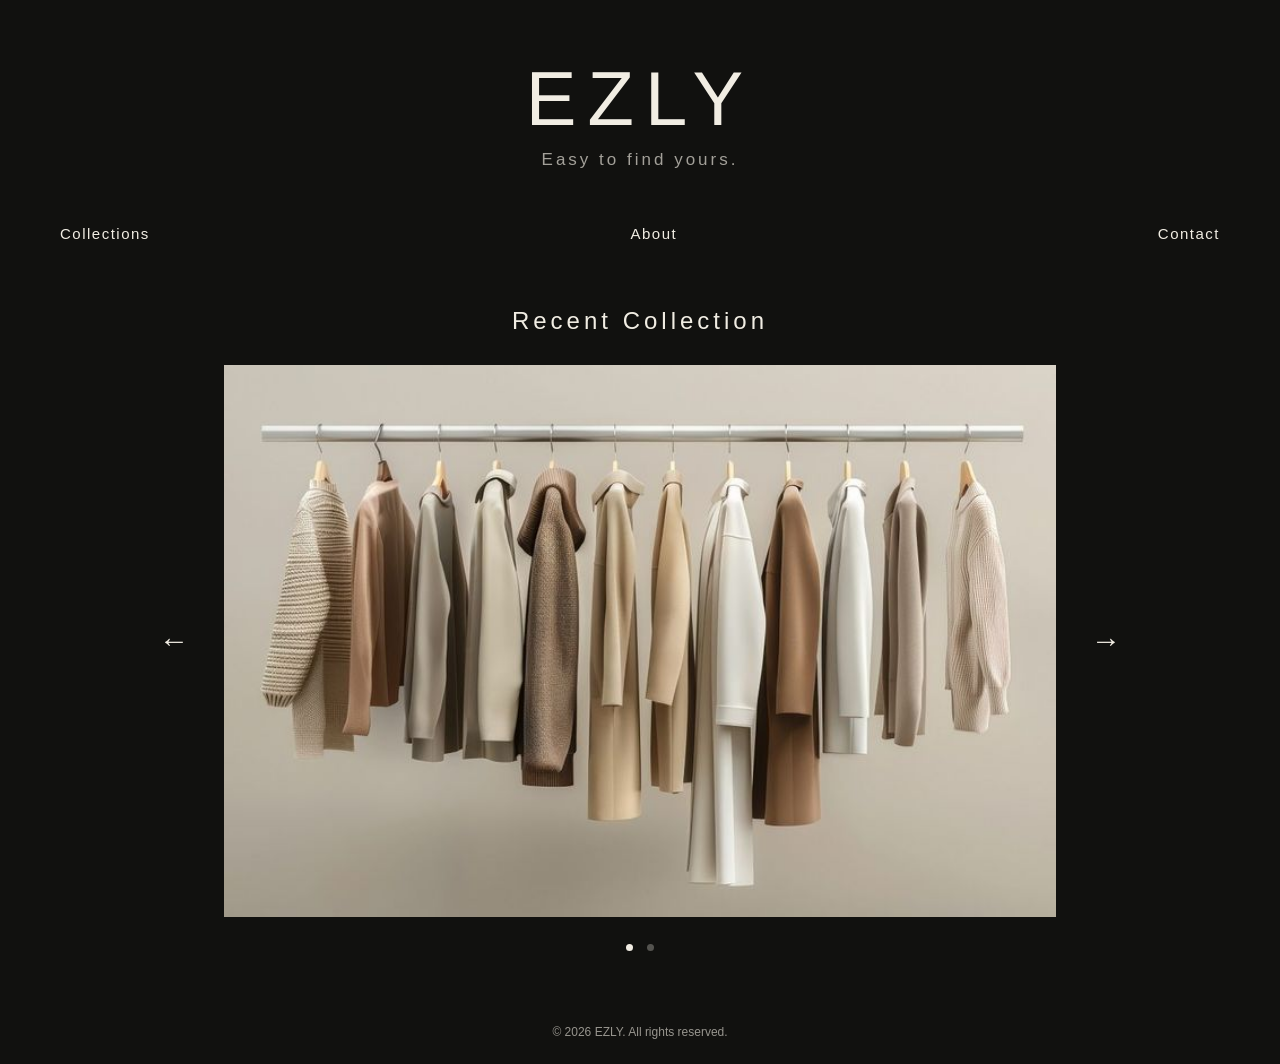
<file: index.html>
<!DOCTYPE html>
<html>

<head>

    <meta charset="UTF-8">

    <meta name="viewport" content="width=device-width, initial-scale=1.0">

    <title>EZLY</title>

    <link rel="stylesheet" href="style.css">

</head>

<body>

    <header>

        <h1>EZLY</h1>

        <p class="tagline">Easy to find yours.</p>

    </header>


    <nav class="main-nav">

        <a href="collections.html">Collections</a>

        <a href="about.html">About</a>

        <a href="contact.html">Contact</a>

    </nav>


    <main>

        <section class="recent-collection">

            <h2>Recent Collection</h2>


            <div class="slider">

                <button
                    class="slider-button previous"
                    onclick="previousImage()">
                    &#8592;
                </button>


                <img
                    id="slider-image"
                    src="collection-1.jpg"
                    alt="EZLY Recent Collection"
                >


                <button
                    class="slider-button next"
                    onclick="nextImage()">
                    &#8594;
                </button>

            </div>


            <div class="slider-dots">

                <span
                    class="dot active"
                    onclick="showImage(0)">
                </span>

                <span
                    class="dot"
                    onclick="showImage(1)">
                </span>

            </div>

        </section>

    </main>


    <footer>

        <p>© 2026 EZLY. All rights reserved.</p>

    </footer>


    <script src="script.js"></script>

</body>

</html>
</file>
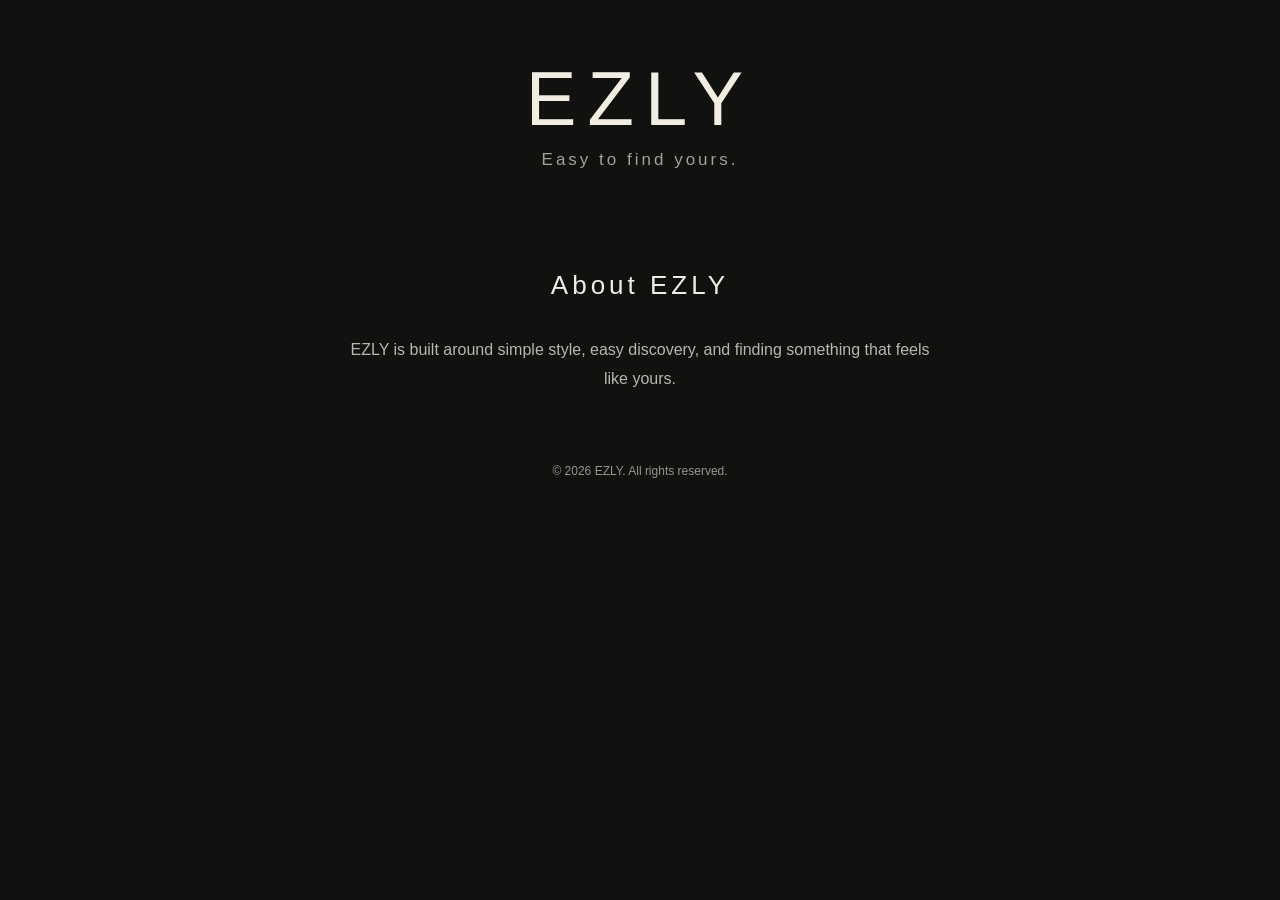
<file: about.html>
<!DOCTYPE html>
<html>

<head>

    <meta charset="UTF-8">

    <meta name="viewport" content="width=device-width, initial-scale=1.0">

    <title>About — EZLY</title>

    <link rel="stylesheet" href="style.css">

</head>

<body>

    <header>

        <h1>EZLY</h1>

        <p class="tagline">Easy to find yours.</p>

    </header>


    <main>

        <section class="info-page">

            <h2>About EZLY</h2>

            <p>
                EZLY is built around simple style,
                easy discovery, and finding something
                that feels like yours.
            </p>

        </section>

    </main>


    <footer>

        <p>© 2026 EZLY. All rights reserved.</p>

    </footer>

</body>

</html>
</file>
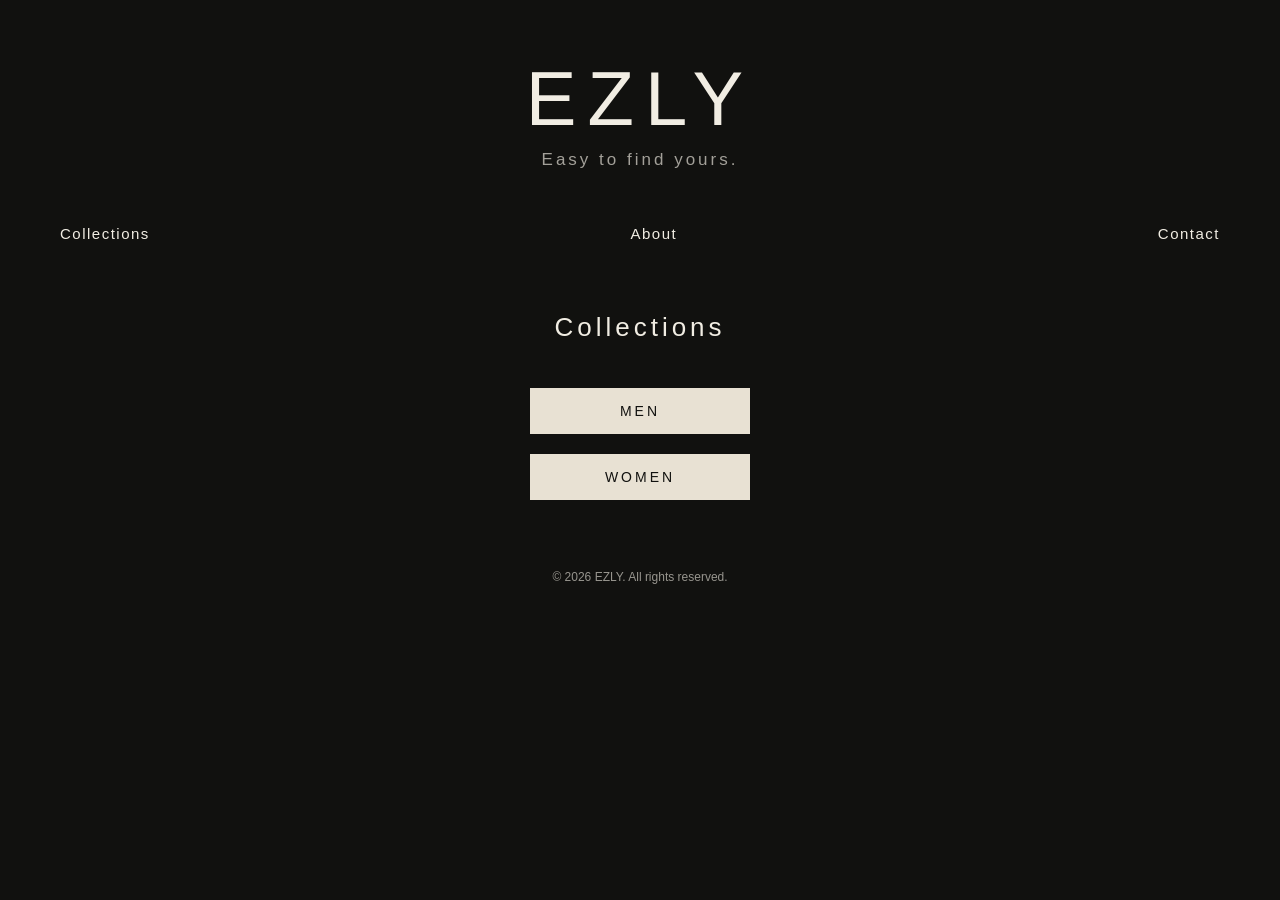
<file: collections.html>
<!DOCTYPE html>
<html>

<head>

    <meta charset="UTF-8">

    <meta name="viewport" content="width=device-width, initial-scale=1.0">

    <title>Collections — EZLY</title>

    <link rel="stylesheet" href="style.css">

</head>

<body>

    <header>

        <h1>EZLY</h1>

        <p class="tagline">Easy to find yours.</p>

    </header>


    <nav class="main-nav">

        <a href="collections.html">Collections</a>

        <a href="about.html">About</a>

        <a href="contact.html">Contact</a>

    </nav>


    <main>

        <section class="collection-page">

            <h2>Collections</h2>


            <div class="collection-menu">

                <a href="men.html">
                    <button>MEN</button>
                </a>


                <a href="women.html">
                    <button>WOMEN</button>
                </a>

            </div>

        </section>

    </main>


    <footer>

        <p>© 2026 EZLY. All rights reserved.</p>

    </footer>

</body>

</html>
</file>
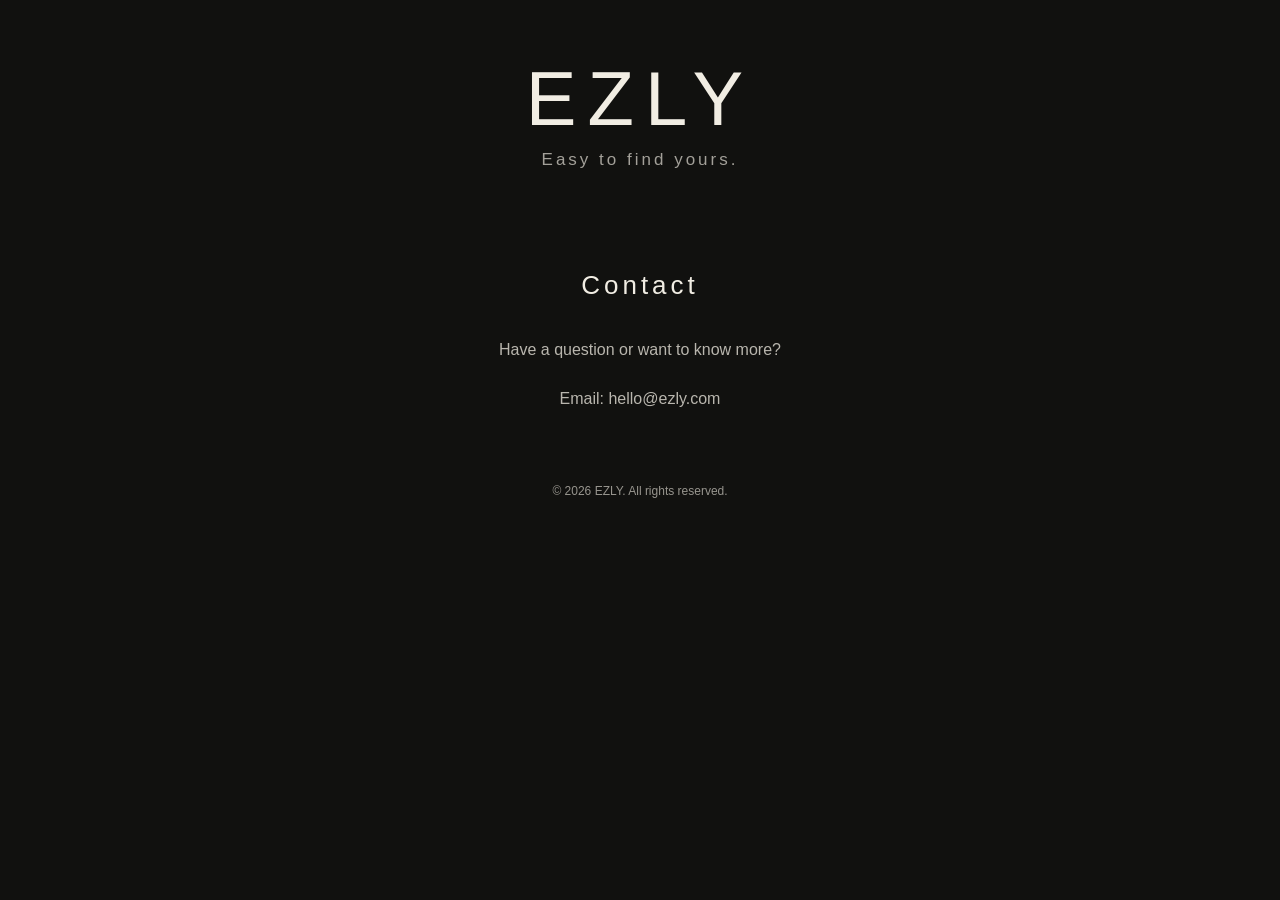
<file: contact.html>
<!DOCTYPE html>
<html>

<head>

    <meta charset="UTF-8">

    <meta name="viewport" content="width=device-width, initial-scale=1.0">

    <title>Contact — EZLY</title>

    <link rel="stylesheet" href="style.css">

</head>

<body>

    <header>

        <h1>EZLY</h1>

        <p class="tagline">Easy to find yours.</p>

    </header>


    <main>

        <section class="info-page">

            <h2>Contact</h2>

            <p>
                Have a question or want to know more?
            </p>

            <p>
                Email: hello@ezly.com
            </p>

        </section>

    </main>


    <footer>

        <p>© 2026 EZLY. All rights reserved.</p>

    </footer>

</body>

</html>
</file>
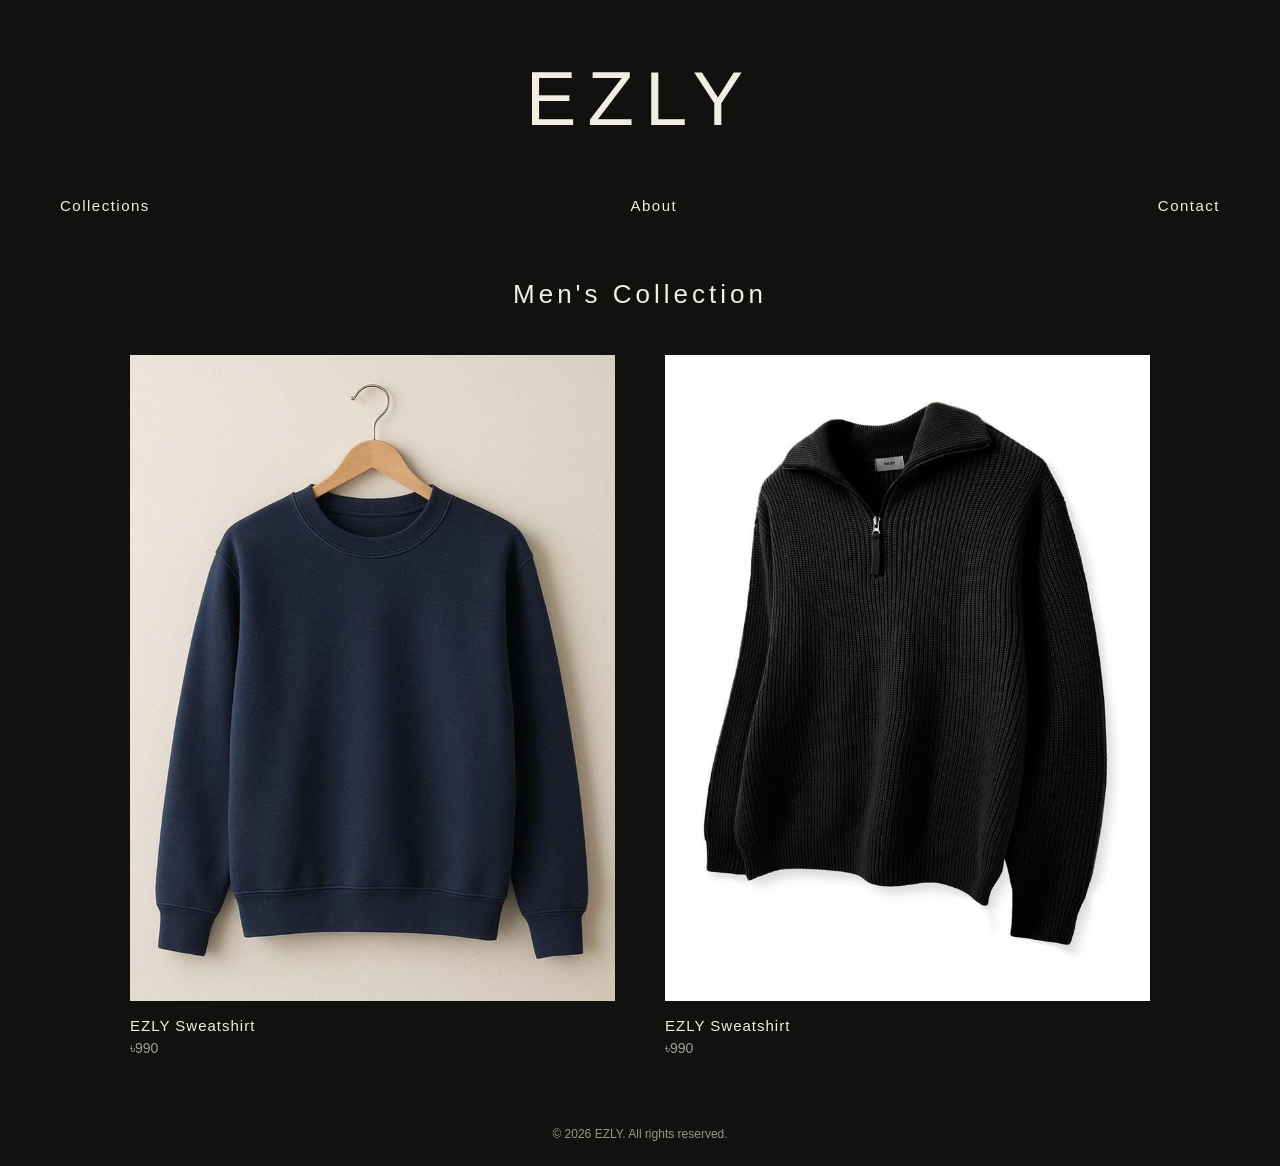
<file: men.html>
<!DOCTYPE html>
<html>

<head>

    <meta charset="UTF-8">

    <meta name="viewport" content="width=device-width, initial-scale=1.0">

    <title>Men — EZLY</title>

    <link rel="stylesheet" href="style.css">

</head>

<body>

    <header>

        <h1>EZLY</h1>

    </header>


    <nav class="main-nav">

        <a href="collections.html">Collections</a>

        <a href="about.html">About</a>

        <a href="contact.html">Contact</a>

    </nav>


    <main>

        <section class="product-page">

            <h2>Men's Collection</h2>


            <div class="product-grid">


                <div class="product-card">

                    <img src="men-1.jpg" alt="EZLY Men's Collection">

                    <h3>EZLY Sweatshirt</h3>

                    <p>৳990</p>

                </div>


                <div class="product-card">

                    <img src="men-2.jpg" alt="EZLY Men's Collection">

                    <h3>EZLY Sweatshirt</h3>

                    <p>৳990</p>

                </div>


            </div>

        </section>

    </main>


    <footer>

        <p>© 2026 EZLY. All rights reserved.</p>

    </footer>

</body>

</html>
</file>
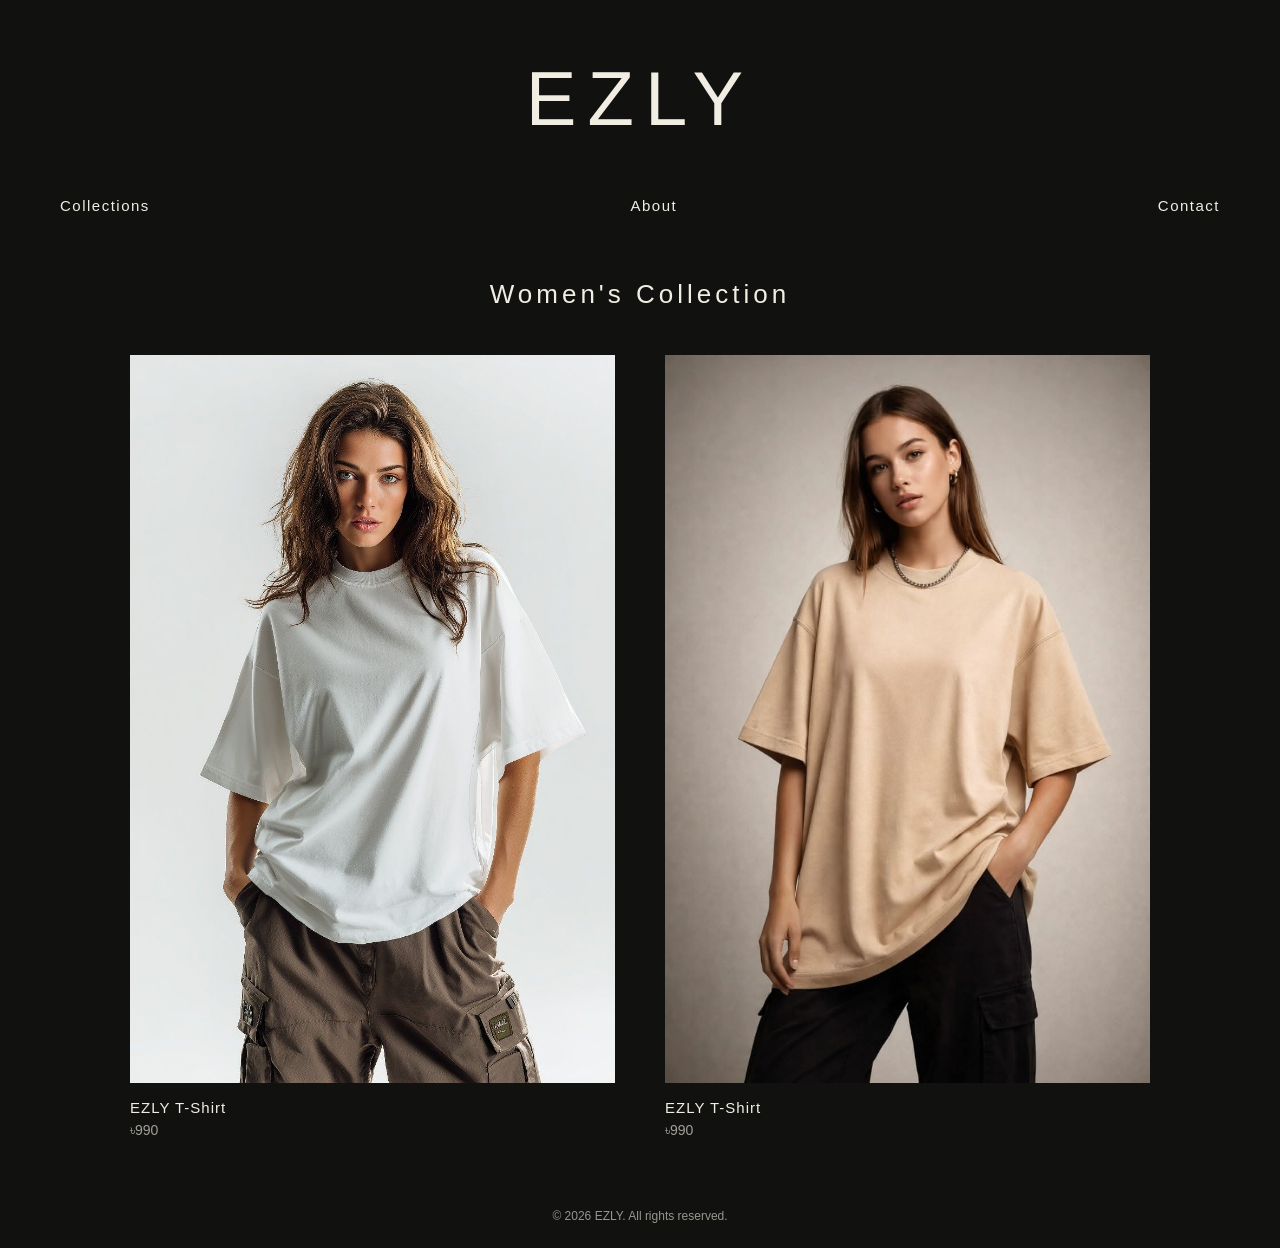
<file: women.html>
<!DOCTYPE html>
<html>

<head>

    <meta charset="UTF-8">

    <meta name="viewport" content="width=device-width, initial-scale=1.0">

    <title>Women — EZLY</title>

    <link rel="stylesheet" href="style.css">

</head>

<body>

    <header>

        <h1>EZLY</h1>

    </header>


    <nav class="main-nav">

        <a href="collections.html">Collections</a>

        <a href="about.html">About</a>

        <a href="contact.html">Contact</a>

    </nav>


    <main>

        <section class="product-page">

            <h2>Women's Collection</h2>


            <div class="product-grid">


                <div class="product-card">

                    <img src="women-1.jpg" alt="EZLY Women's Collection">

                <h3>EZLY T-Shirt</h3>

                    <p>৳990</p>

                </div>


                <div class="product-card">

                    <img src="women-2.jpg" alt="EZLY Women's Collection">

                <h3>EZLY T-Shirt</h3>

                    <p>৳990</p>

                </div>


            </div>

        </section>

    </main>


    <footer>

        <p>© 2026 EZLY. All rights reserved.</p>

    </footer>

</body>

</html>
</file>
<file: style.css>
/* ==================================================
   EZLY — FINAL BALANCED DESIGN
   ================================================== */

* {
    box-sizing: border-box;
}


/* ==================================================
   BASIC
   ================================================== */

body {
    background-color: #11110F;
    color: #F1EDE3;
    font-family: Arial, sans-serif;
    text-align: center;
    margin: 0;
    padding-top: 55px;
}


/* ==================================================
   BRAND HEADER
   ================================================== */

h1 {
    font-size: 76px;
    font-weight: normal;
    letter-spacing: 11px;
    margin: 0 0 8px 0;
}

.tagline {
    font-size: 17px;
    letter-spacing: 3px;
    opacity: 0.65;
    margin: 0;
}


/* ==================================================
   NAVIGATION
   ================================================== */

.main-nav {
    display: flex;
    justify-content: space-between;
    align-items: center;

    margin: 55px 60px 0 60px;
}

.main-nav a {
    color: #F1EDE3;
    text-decoration: none;

    font-size: 15px;
    letter-spacing: 1.5px;

    transition: opacity 0.3s ease;
}

.main-nav a:hover {
    opacity: 0.5;
}


/* ==================================================
   RECENT COLLECTION
   ================================================== */

.recent-collection {
    margin-top: 65px;
}

.recent-collection h2 {
    font-size: 24px;
    font-weight: normal;

    letter-spacing: 4px;

    margin: 0 0 30px 0;
}


/* ==================================================
   IMAGE SLIDER
   ================================================== */

.slider {
    display: flex;
    justify-content: center;
    align-items: center;

    gap: 25px;
}

.slider img {
    width: 65%;
    max-width: 900px;
    height: auto;

    display: block;
}


/* ==================================================
   SLIDER ARROWS
   ================================================== */

.slider-button {
    background: none;
    border: none;

    color: #F1EDE3;

    font-size: 30px;

    cursor: pointer;

    padding: 10px;

    transition: opacity 0.3s ease;
}

.slider-button:hover {
    opacity: 0.5;
}


/* ==================================================
   SLIDER DOTS
   ================================================== */

.slider-dots {
    margin-top: 20px;
}

.dot {
    display: inline-block;

    width: 7px;
    height: 7px;

    border-radius: 50%;

    background-color: #F1EDE3;

    opacity: 0.3;

    margin: 0 5px;

    cursor: pointer;
}

.dot.active {
    opacity: 1;
}


/* ==================================================
   COLLECTIONS PAGE
   ================================================== */

.collection-page {
    margin-top: 70px;
}

.collection-page h2 {
    font-size: 26px;
    font-weight: normal;

    letter-spacing: 4px;

    margin: 0 0 45px 0;
}

.collection-menu {
    display: flex;
    flex-direction: column;

    align-items: center;

    gap: 20px;
}

.collection-menu button {
    width: 220px;

    padding: 15px 20px;

    background-color: #E8E1D3;
    color: #11110F;

    border: none;

    font-size: 14px;
    letter-spacing: 3px;

    cursor: pointer;

    transition: opacity 0.3s ease;
}

.collection-menu button:hover {
    opacity: 0.8;
}


/* ==================================================
   PRODUCT PAGE
   ================================================== */

.product-page {
    margin-top: 65px;
}

.product-page h2 {
    font-size: 26px;
    font-weight: normal;

    letter-spacing: 4px;

    margin: 0 0 45px 0;
}


/* ==================================================
   PRODUCT GRID
   ================================================== */

.product-grid {
    display: grid;

    grid-template-columns: repeat(2, 1fr);

    gap: 50px;

    max-width: 1100px;

    margin: 0 auto;

    padding: 0 40px;
}


/* ==================================================
   PRODUCT CARD
   ================================================== */

.product-card {
    text-align: left;
}

.product-card img {
    width: 100%;
    height: auto;

    display: block;

    transition: opacity 0.3s ease;
}

.product-card img:hover {
    opacity: 0.8;
}

.product-card h3 {
    font-size: 15px;
    font-weight: normal;

    letter-spacing: 1px;

    margin: 16px 0 6px 0;
}

.product-card p {
    font-size: 14px;

    margin: 0;

    opacity: 0.65;
}


/* ==================================================
   ABOUT / CONTACT
   ================================================== */

.info-page {
    max-width: 650px;

    margin: 100px auto 0 auto;

    padding: 0 30px;
}

.info-page h2 {
    font-size: 26px;
    font-weight: normal;

    letter-spacing: 4px;

    margin: 0 0 35px 0;
}

.info-page p {
    font-size: 16px;

    line-height: 1.8;

    opacity: 0.75;

    margin: 0 0 20px 0;
}


/* ==================================================
   FOOTER
   ================================================== */

footer {
    margin: 70px 20px 25px 20px;
}

footer p {
    font-size: 12px;

    margin: 0;

    opacity: 0.6;
}


/* ==================================================
   MOBILE VERSION
   ================================================== */

@media (max-width: 600px) {

    body {
        padding-top: 40px;
    }


    /* BRAND */

    h1 {
        font-size: 52px;
        letter-spacing: 7px;

        margin-bottom: 7px;
    }

    .tagline {
        font-size: 14px;
        letter-spacing: 2px;
    }


    /* NAVIGATION */

    .main-nav {
        margin: 38px 20px 0 20px;

        gap: 15px;
    }

    .main-nav a {
        font-size: 11px;
        letter-spacing: 0.8px;
    }


    /* HOME */

    .recent-collection {
        margin-top: 50px;
    }

    .recent-collection h2 {
        font-size: 20px;
        letter-spacing: 3px;

        margin-bottom: 25px;
    }


    /* SLIDER */

    .slider {
        gap: 5px;
    }

    .slider img {
        width: 80%;
    }

    .slider-button {
        font-size: 24px;

        padding: 5px;
    }


    /* COLLECTIONS */

    .collection-page {
        margin-top: 60px;
    }

    .collection-page h2 {
        font-size: 22px;
    }

    .collection-menu button {
        width: 200px;
    }


    /* PRODUCTS */

    .product-page {
        margin-top: 55px;
    }

    .product-page h2 {
        font-size: 21px;

        letter-spacing: 3px;

        margin-bottom: 30px;
    }

    .product-grid {
        grid-template-columns: 1fr;

        gap: 45px;

        padding: 0 25px;
    }

    .product-card h3 {
        font-size: 14px;
    }

    .product-card p {
        font-size: 13px;
    }


    /* ABOUT / CONTACT */

    .info-page {
        margin-top: 70px;

        padding: 0 25px;
    }

    .info-page h2 {
        font-size: 22px;
    }

    .info-page p {
        font-size: 15px;
    }


    /* FOOTER */

    footer {
        margin-top: 55px;
    }
}
</file>
